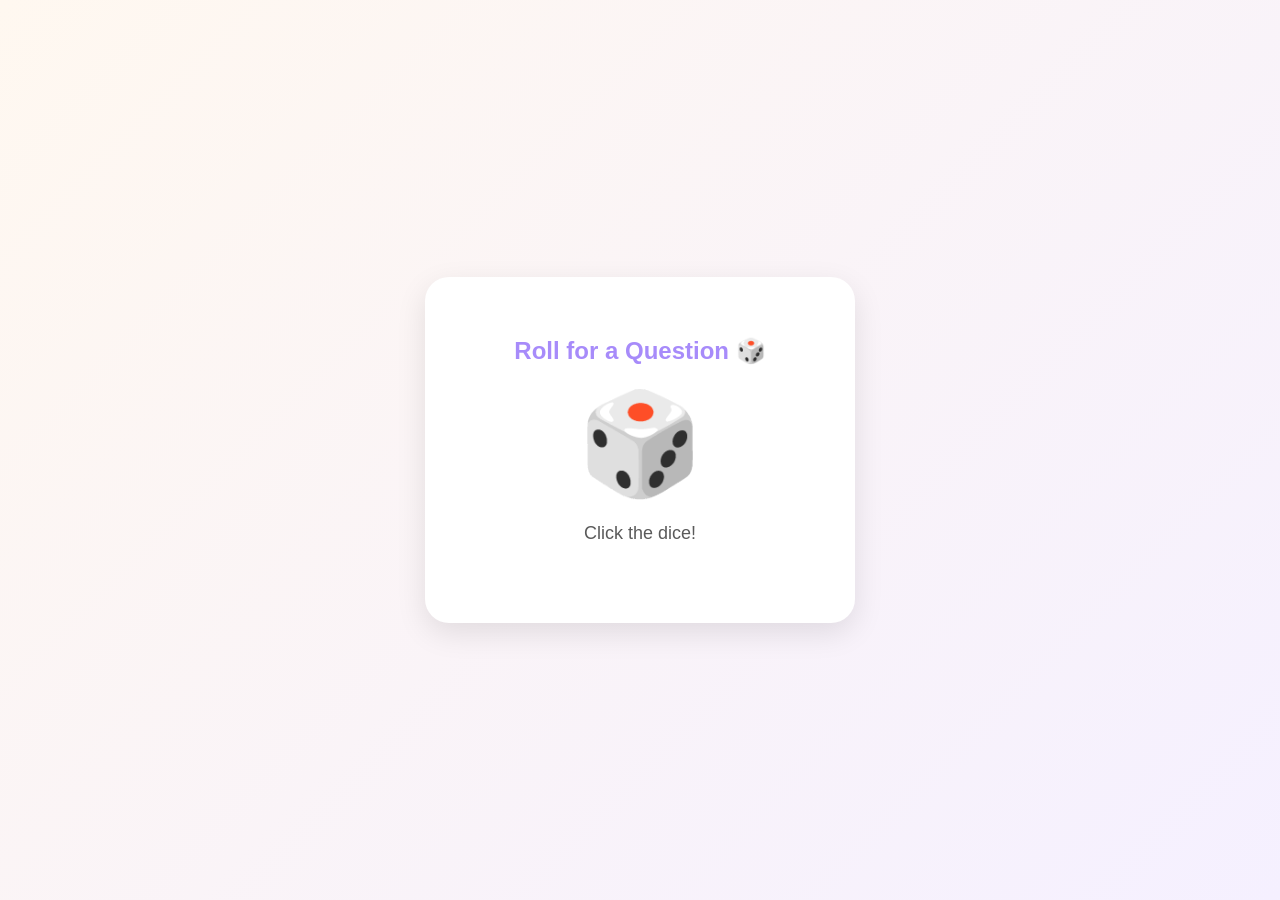
<file: Index.html>
<!DOCTYPE html>
<html>
<head>
<style>
  body {
    background: linear-gradient(135deg, #FFF8F0, #F5F0FF);
    font-family: 'Poppins', sans-serif;
    display: flex;
    justify-content: center;
    align-items: center;
    height: 100vh;
    margin: 0;
  }
 .card {
    background: white;
    padding: 40px;
    border-radius: 24px;
    box-shadow: 0 10px 30px rgba(0,0,0,0.1);
    text-align: center;
    width: 350px;
  }
 .dice {
    font-size: 100px;
    cursor: pointer;
    transition: transform 0.6s ease;
    user-select: none;
  }
 .dice.rolling {
    animation: roll 0.6s ease;
  }
  @keyframes roll {
    0% { transform: rotate(0deg) scale(1); }
    50% { transform: rotate(360deg) scale(1.2); }
    100% { transform: rotate(720deg) scale(1); }
  }
 .question {
    margin-top: 20px;
    font-size: 18px;
    color: #5A5A5A;
    min-height: 60px;
  }
  button {
    background: #FFD6E0;
    border: none;
    padding: 12px 24px;
    border-radius: 16px;
    font-size: 16px;
    cursor: pointer;
    margin-top: 15px;
  }
</style>
</head>
<body>

<div class="card">
  <h2 style="color:#A78BFA;">Roll for a Question 🎲</h2>
  <div class="dice" id="dice">🎲</div>
  <div class="question" id="question">Click the dice!</div>
</div>

<script>
const questions = {
 1: ["What's your favorite memory from childhood?", "If you could have dinner with anyone, who?"],
 2: ["What's a skill you want to learn?", "Describe your dream vacation"],
 3: ["What's the best advice you've gotten?", "What makes you laugh the most?"],
 4: ["If you won the lottery, what would you do?", "What's your comfort food?"],
  5: ["What's a goal you're working on?", "Who inspires you?"],
 6: ["What's your favorite book/movie?", "If you could teleport anywhere right now?"]
};

const dice = document.getElementById('dice');
const questionBox = document.getElementById('question');

dice.addEventListener('click', () => {
  dice.classList.add('rolling');

  setTimeout(() => {
    const roll = Math.floor(Math.random() * 6) + 1;
    const diceFaces = ['⚀','⚁','⚂','⚃','⚄','⚅'];
    dice.textContent = diceFaces[roll-1];

    const categoryQuestions = questions[roll];
    const randomQ = categoryQuestions[Math.floor(Math.random() * categoryQuestions.length)];
    questionBox.textContent = randomQ;

    dice.classList.remove('rolling');
  }, 600);
});
</script>

</body>
</html>
</file>
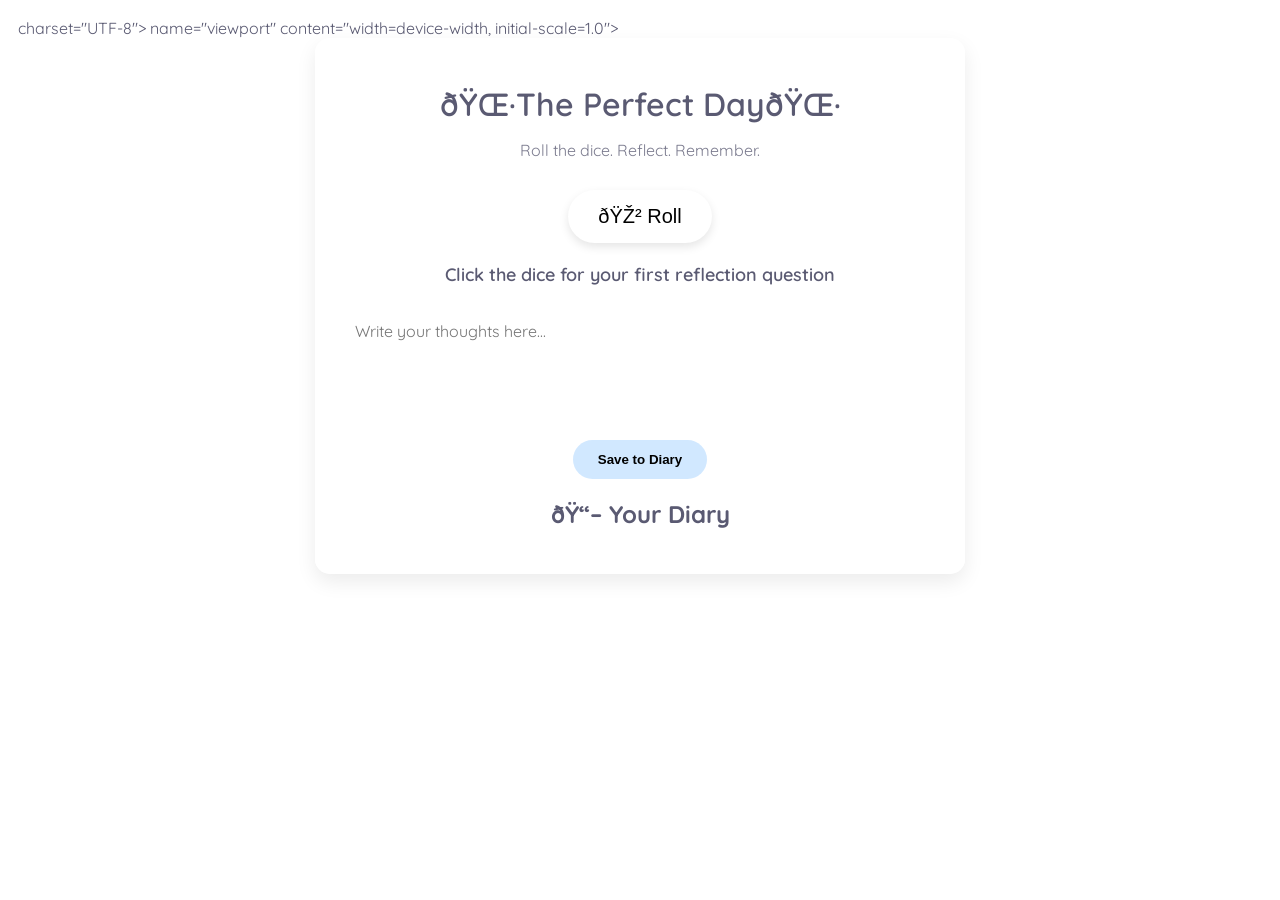
<file: day.html>
<!DOCTYPE html>
<html lang="en">
<head>
  charset="UTF-8">
  name="viewport" content="width=device-width, initial-scale=1.0">
  <title>The Perfect Day</title>
  <link rel="stylesheet" href="style.css">
  <link href="https://fonts.googleapis.com/css2?family=Quicksand:wght@400;600&display=swap" rel="stylesheet">
</head>
<body>
  <div class="container">
    <h1>🌷The Perfect Day🌷</h1>
    <p class="subtitle">Roll the dice. Reflect. Remember.</p>

    <div class="dice-area">
      <button id="diceBtn" class="dice">🎲 Roll</button>
      <p id="question">Click the dice for your first reflection question</p>
    </div>

    <div class="answer-area">
      <textarea id="answerBox" placeholder="Write your thoughts here..."></textarea>
      <button id="saveBtn">Save to Diary</button>
    </div>

    <h2>📖 Your Diary</h2>
    <div id="diaryEntries"></div>
  </div>

  <script src="script.js"></script>
</body>
</html>
</file>
<file: style.css>
:root {
  --pastel-pink: #ffd6e8;
  --pastel-lavender: #e2d1f9;
  --pastel-blue: #d1e8ff;
  --text: #5a5a72;
  --card: #ffffff;
}

* { box-sizing: border-box; }

body {
  font-family: 'Quicksand', sans-serif;
  background: linear-gradient(135deg, var(--pastel-blue), var(--pastel-pink), var(--pastel-purple));
  color: var(--text);
  margin: 0;
  padding: 18px;
  min-height: 80vh;
}

.container {
  max-width: 650px;
  margin: auto;
  background: rgba(255,255,255,0.7);
  backdrop-filter: blur(10px);
  padding: 25px;
  border-radius: 15px;
  box-shadow: 0 8px 20px rgba(0,0,0,0.08);
  text-align: center;
}

h1 { font-weight: 600; margin-bottom: 5px; }
.subtitle { opacity: 0.8; margin-bottom: 30px; }

.dice {
  font-size: 20px;
  padding: 15px 30px;
  border: none;
  border-radius: 50px;
  background: var(--card);
  box-shadow: 0 4px 10px rgba(0,0,0,0.1);
  cursor: pointer;
  transition: transform 0.2s;
}
.dice:hover { transform: scale(1.05); }

#question {
  font-size: 18px;
  margin: 20px 0;
  font-weight: 600;
}

textarea {
  width: 100%;
  height: 120px;
  border: none;
  border-radius: 15px;
  padding: 15px;
  font-family: 'Quicksand', sans-serif;
  font-size: 16px;
  background: var(--card);
  resize: none;
}

#saveBtn {
  margin-top: 10px;
  padding: 12px 25px;
  border: none;
  border-radius: 50px;
  background: var(--pastel-blue);
  cursor: pointer;
  font-weight: 600;
}

#diaryEntries {
  text-align: left;
  margin-top: 15px;
}

.entry {
  background: var(--card);
  padding: 15px;
  border-radius: 15px;
  margin-bottom: 12px;
  box-shadow: 0 3px 8px rgba(0,0,0,0.05);
}
.entry.date { font-size: 12px; opacity: 0.6; }
.entry.q { font-weight: 600; margin: 5px 0; }
</file>
